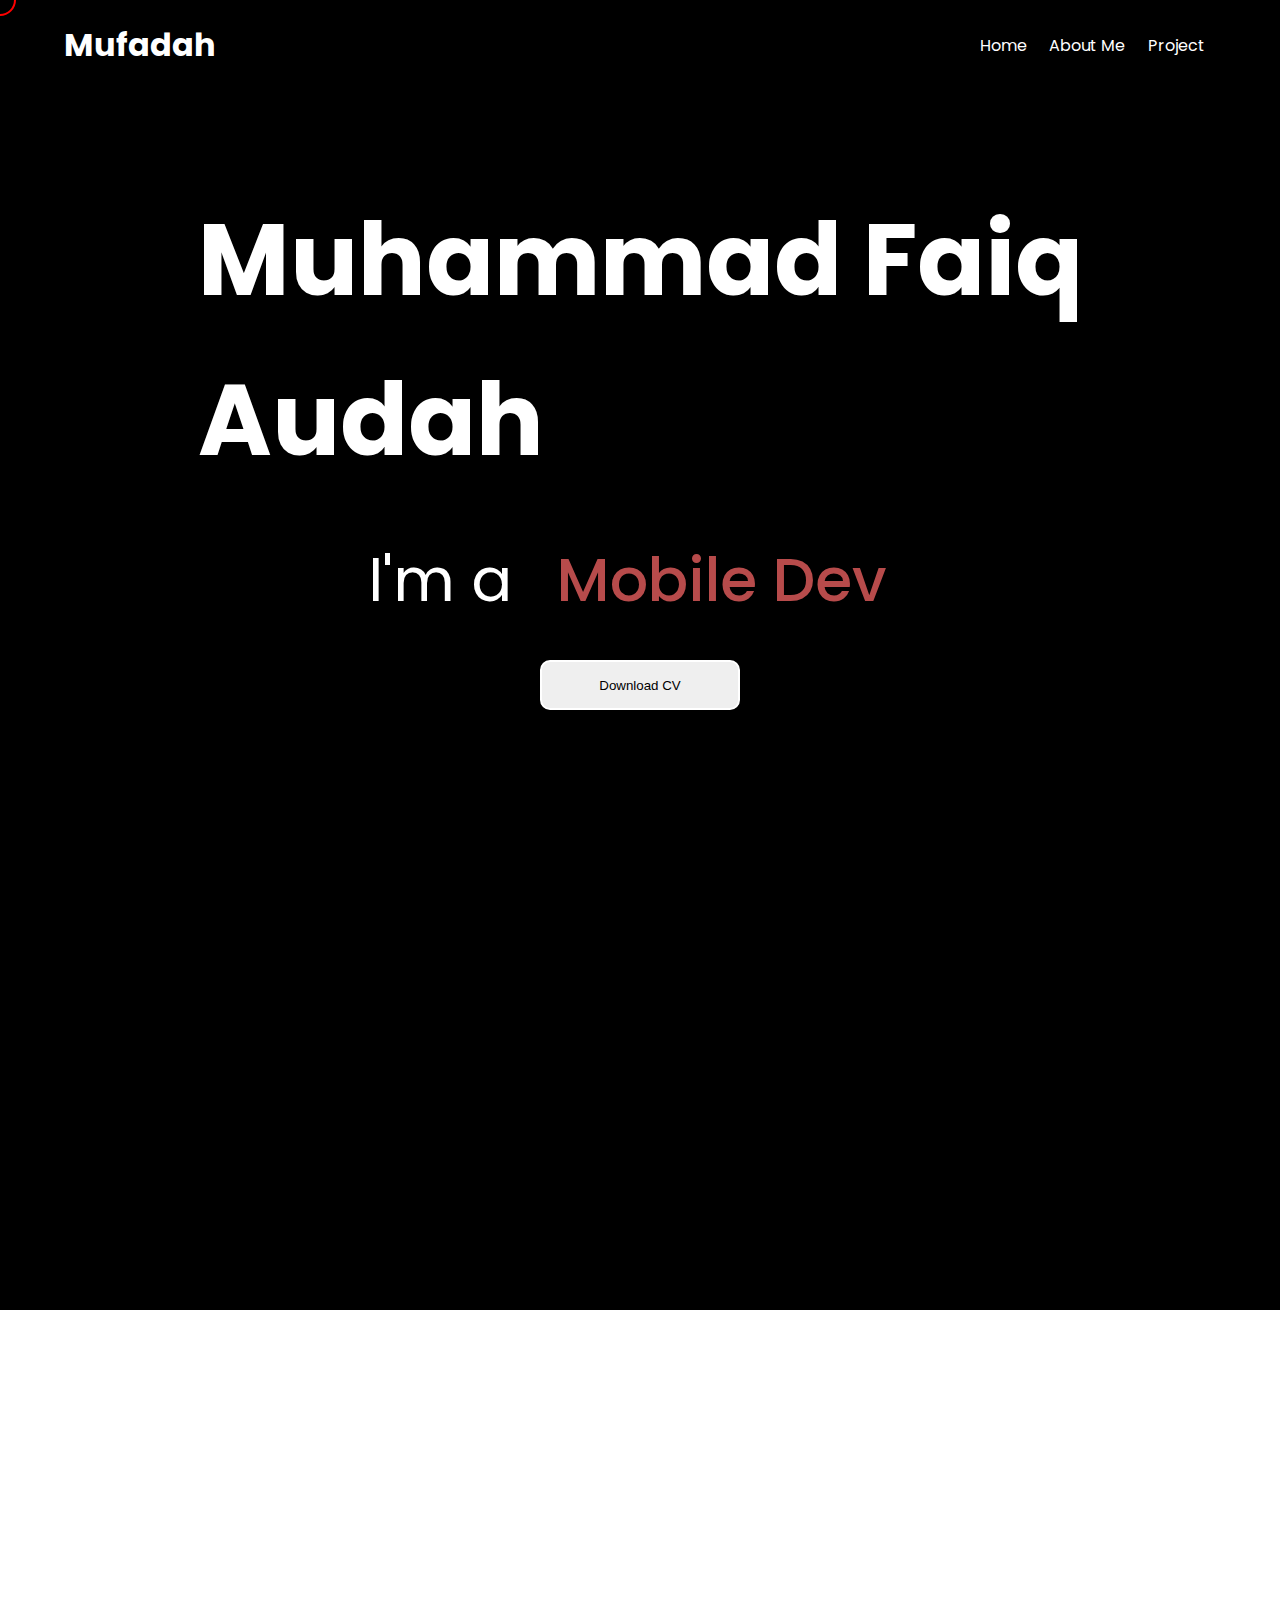
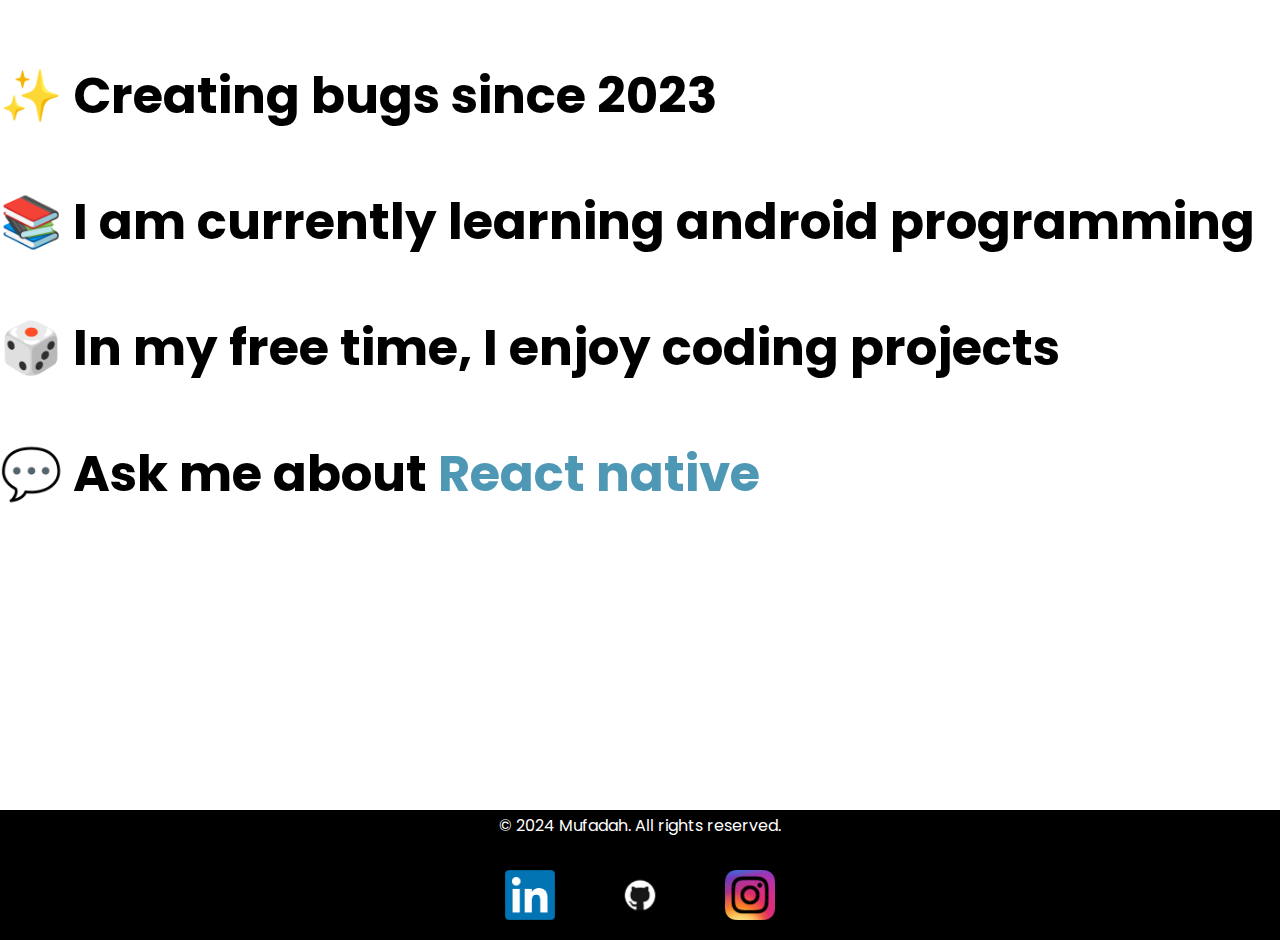
<file: index.html>
<!DOCTYPE html>
<html lang="en">
  <head>
    <link rel="preconnect" href="https://fonts.googleapis.com" />
    <link rel="preconnect" href="https://fonts.gstatic.com" crossorigin />
    <link
      href="https://fonts.googleapis.com/css2?family=Poppins:ital,wght@0,100;0,200;0,300;0,400;0,500;0,600;0,700;0,800;0,900;1,100;1,200;1,300;1,400;1,500;1,600;1,700;1,800;1,900&display=swap"
      rel="stylesheet"
    />
    <link rel="shortcut icon" href="./assets/tag.png" type="image/png" />
    <meta charset="UTF-8" />
    <meta name="viewport" content="width=device-width, initial-scale=1.0" />
    <title>Mufadah</title>
    <link rel="stylesheet" href="./style.css" />
    <script src="./script.js"></script>
  </head>
  <body>
    <div class="cursor"></div>
    <nav>
      <h1>Mufadah</h1>
      <ul class="nav-links">
        <li><a href="#">Home</a></li>
        <li><a href="../aboutme/index.html">About Me</a></li>
        <li><a href="./project/index.html">Project</a></li>
      </ul>
    </nav>
    <section>
      <div class="header">
        <div class="nama">
          <h1 class="name">Muhammad Faiq <br />Audah</h1>
          <div class="wraper">
            <div class="static-txt">I'm a</div>
            <ul class="dynamic-text">
              <li><span>Mobile Dev</span></li>
              <li><span>Programmer</span></li>
              <li><span>Freelance</span></li>
            </ul>
          </div>
        </div>
        <a
          href="https://drive.google.com/drive/folders/1_nheLlsiLQrcK7y-PuR-w7d8AGHNBnP-?dmr=1&ec=wgc-drive-hero-goto"
          class="CV"
          target="_blank"
        >
          <button class="tombol-CV" type="button">Download CV</button>
        </a>
      </div>
      <div class="content">
        <h2 class="content-text">✨ Creating bugs since 2023</h2>
        <h2 class="content-text">
          📚 I am currently learning android programming
        </h2>
        <h2 class="content-text">
          🎲 In my free time, I enjoy coding projects
        </h2>
        <h2 class="content-text">
          💬 Ask me about
          <a href="https://reactnative.dev/" target="_blank" class="react"
            >React native</a
          >
        </h2>
      </div>
      <div class="txt">
        <p>© 2024 Mufadah. All rights reserved.</p>
      </div>
      <div class="bottom">
        <a href="https://www.linkedin.com/in/faiq-a-887a78330/" target="_blank">
          <img src="./assets/LinkedIn_logo_initials.png" alt="Linkedin" />
        </a>
        <a href="https://github.com/mufadah" target="_blank">
          <img src="./assets/images.png" alt="Github" />
        </a>
        <a href="https://www.instagram.com/_faiq.a_/" target="_blank">
          <img src="./assets/download.png" alt="Instagram" />
        </a>
      </div>
    </section>
  </body>
</html>
</file>
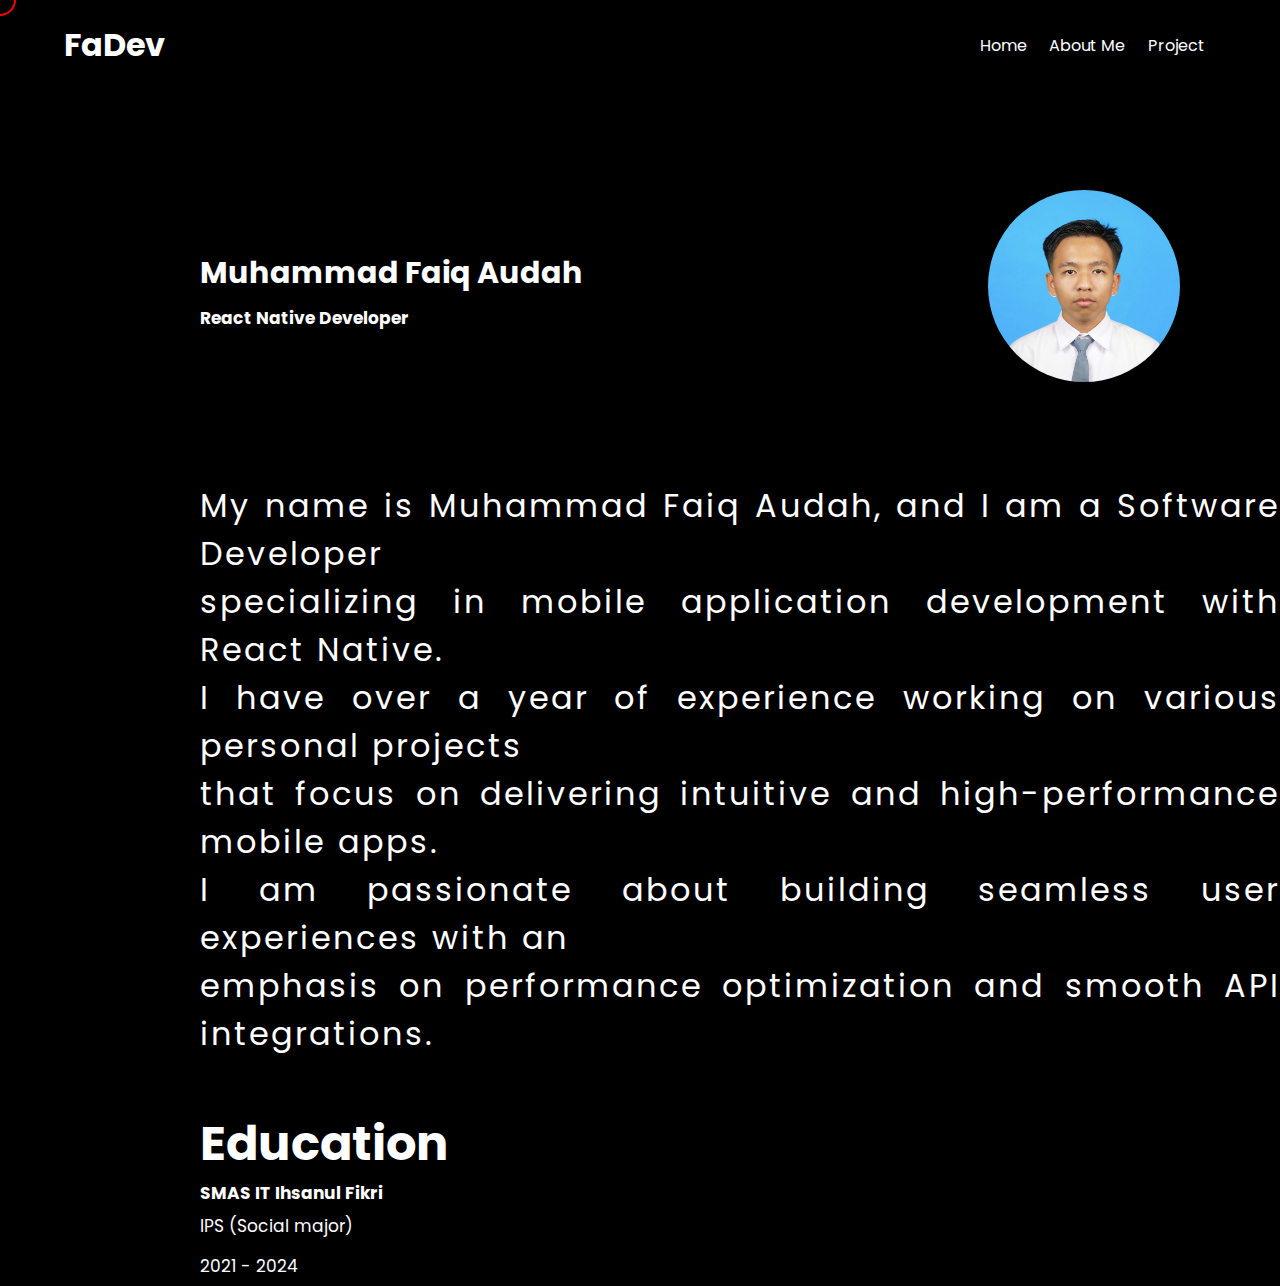
<file: aboutme/index.html>
<!DOCTYPE html>
<html lang="en">
  <head>
    <link rel="preconnect" href="https://fonts.googleapis.com" />
    <link rel="preconnect" href="https://fonts.gstatic.com" crossorigin />
    <link
      href="https://fonts.googleapis.com/css2?family=Poppins:ital,wght@0,100;0,200;0,300;0,400;0,500;0,600;0,700;0,800;0,900;1,100;1,200;1,300;1,400;1,500;1,600;1,700;1,800;1,900&display=swap"
      rel="stylesheet"
    />
    <link rel="shortcut icon" href="../assets/tag.png" type="image/png" />

    <meta charset="UTF-8" />
    <meta name="viewport" content="width=device-width, initial-scale=1.0" />
    <title>Document</title>
    <link rel="stylesheet" href="./style.css" />
    <script src="../script.js"></script>
  </head>
  <body>
    <div class="cursor"></div>
    <nav>
      <h1>FaDev</h1>
      <ul class="nav-links">
        <li><a href="../index.html">Home</a></li>
        <li><a href="#">About Me</a></li>
        <li><a href="../project/index.html">Project</a></li>
      </ul>
    </nav>
    <section>
      <div class="header">
        <div class="kepala">
          <h2>Muhammad Faiq Audah</h2>
          <h4>React Native Developer</h4>
        </div>
        <img src="../assets/p.jpeg" alt="photo" />
      </div>
      <div class="deskripsi">
        <div class="atas">
          <p>
            My name is Muhammad Faiq Audah, and I am a Software Developer<br />
            specializing in mobile application development with React Native.<br />
            I have over a year of experience working on various personal
            projects<br />
            that focus on delivering intuitive and high-performance mobile
            apps.<br />
            I am passionate about building seamless user experiences with an<br />
            emphasis on performance optimization and smooth API integrations.<br />
          </p>
        </div>
        <div class="bawah">
          <h3>Education</h3>
          <h4>SMAS IT Ihsanul Fikri</h4>
          <h5>IPS (Social major)</h5>
          <h5>2021 - 2024</h5>
        </div>
      </div>
    </section>
  </body>
</html>
</file>
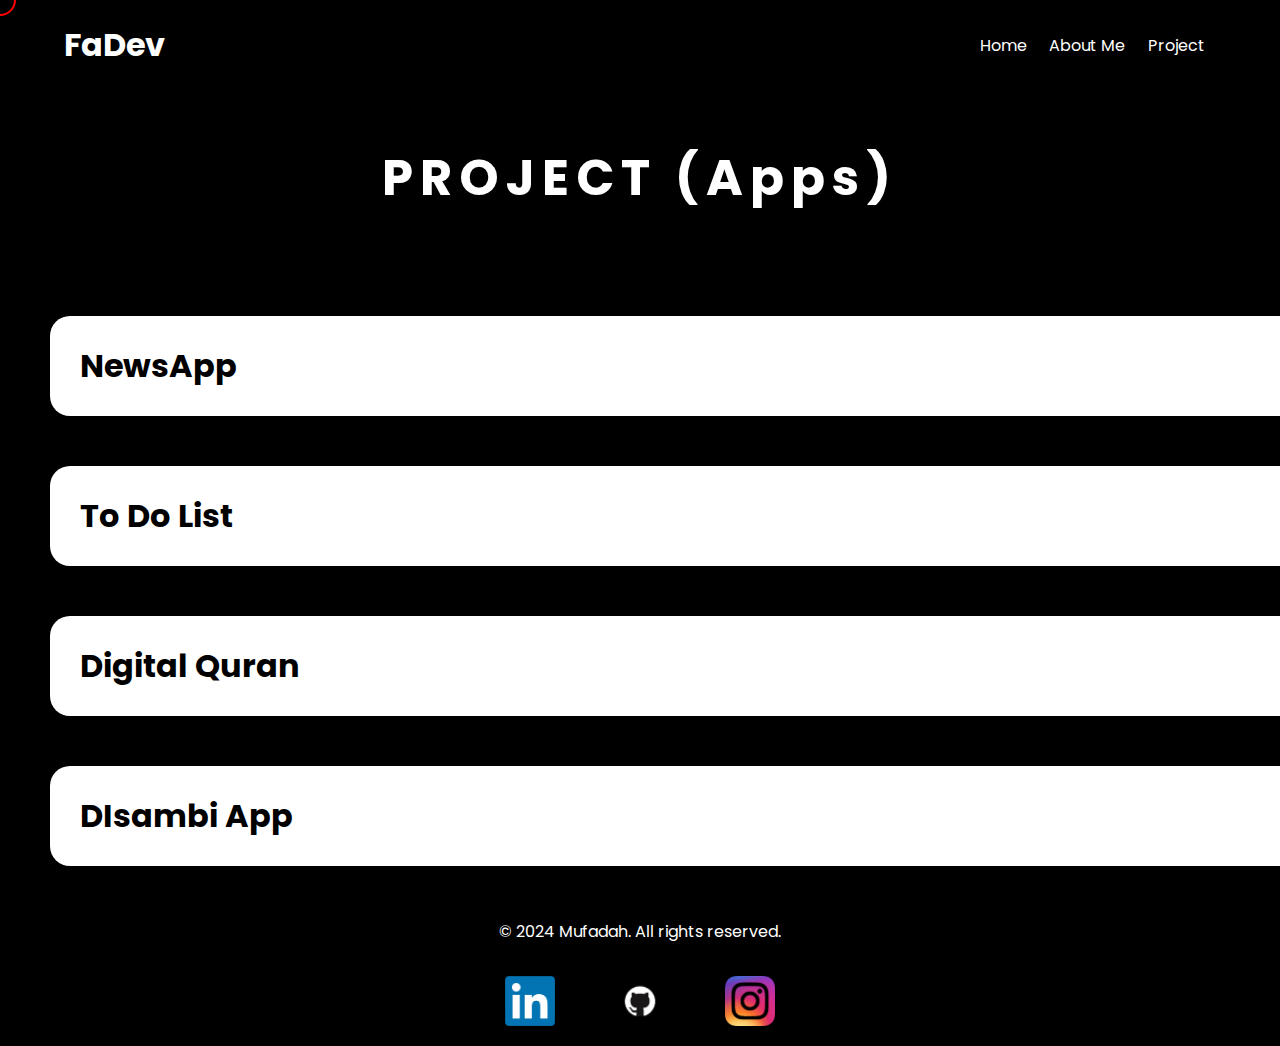
<file: project/index.html>
<!DOCTYPE html>
<html lang="en">
  <head>
    <link rel="preconnect" href="https://fonts.googleapis.com" />
    <link rel="preconnect" href="https://fonts.gstatic.com" crossorigin />
    <link
      href="https://fonts.googleapis.com/css2?family=Poppins:ital,wght@0,100;0,200;0,300;0,400;0,500;0,600;0,700;0,800;0,900;1,100;1,200;1,300;1,400;1,500;1,600;1,700;1,800;1,900&display=swap"
      rel="stylesheet"
    />
    <meta charset="UTF-8" />
    <meta name="viewport" content="width=device-width, initial-scale=1.0" />
    <title>Mufadah - Project</title>
    <link rel="stylesheet" href="./gaya.css" />
    <script src="../script.js"></script>
    <link rel="shortcut icon" href="../assets/tag.png" type="image/png" />
  </head>
  <body>
    <div class="cursor"></div>
    <nav>
      <h1>FaDev</h1>
      <ul class="nav-links">
        <li><a href="../index.html">Home</a></li>
        <li><a href="../aboutme/index.html">About Me</a></li>
        <li><a href="#">Project</a></li>
      </ul>
    </nav>
    <section>
      <div class="header">
        <h1 class="text">PROJECT (Apps)</h1>
      </div>
      <div class="feed">
        <a href="./newsapp/index.html">
          <div class="content">
            <h1 class="text1">NewsApp</h1>
            <img src="../assets/news.png" alt="news" />
          </div>
        </a>
        <a href="./todolist/index.html">
          <div class="content">
            <h1 class="text1">To Do List</h1>
            <img src="../assets/list.png" alt="news" />
          </div>
        </a>
        <a href="./digitalquran/index.html">
          <div class="content">
            <h1 class="text1">Digital Quran</h1>
            <img src="../assets/quran.png" class="quran" alt="quran" />
          </div>
        </a>
        <a href="./disambi/index.html">
          <div class="content">
            <h1 class="text1">DIsambi App</h1>
            <img src="../assets/rmh.png" class="rumah" alt="disambi" />
          </div>
        </a>
      </div>
      <div class="txt">
        <p>© 2024 Mufadah. All rights reserved.</p>
      </div>
      <div class="bottom">
        <a href="https://www.linkedin.com/in/faiq-a-887a78330/" target="_blank">
          <img src="../assets/LinkedIn_logo_initials.png" alt="Linkedin" />
        </a>
        <a href="https://github.com/mufadah" target="_blank">
          <img src="../assets/images.png" alt="Github" />
        </a>
        <a href="https://www.instagram.com/_faiq.a_/" target="_blank">
          <img src="../assets/download.png" alt="Instagram" />
        </a>
      </div>
    </section>
  </body>
</html>
</file>
<file: style.css>
* {
  margin: 0;
  padding: 0;
  box-sizing: border-box;
  cursor: none;
  overflow: auto;
}
::-webkit-scrollbar {
  display: none;
}
body {
  background-color: black;
  font-family: "poppins", sans-serif;
}
nav {
  display: flex;
  justify-content: space-between;
  width: 90%;
  min-height: 10vh;
  align-items: center;
  margin: auto;
}
.nav-links {
  display: flex;
  justify-content: space-between;
  list-style: none;
}
.nav-links,
h1 {
  color: white;
}
.cursor {
  width: 2rem;
  height: 2rem;
  border: 2.5px solid red;
  border-radius: 50%;
  position: absolute;
  transform: translate(-50%, -50%);
  pointer-events: none;
  transition: all 0.3s ease;
  transition-property: background, transform;
  transform-origin: 100% 100%;
  z-index: 9999;
  backdrop-filter: graysclae();
}
.link-grow {
  transform: scale(2);
  background: transparent;
  border: 2px solid white;
}
.nav-links li {
  padding: 0.7rem;
}
.hovered-link {
  color: red;
}
.nama {
  margin-top: 90px;
  text-align: center;
  align-items: center;
  display: flex;
  flex-direction: column;
  line-height: 160px;
}
.name {
  font-size: 100px;
  text-align: justify;
  line-height: 160px;
}
.descr {
  text-align: justify;
  color: white;
  margin-left: -630px;
  font-size: 20px;
}
.header {
  text-align: center;
  justify-content: center;
  align-items: center;
}
.CV {
  text-decoration: none;
  color: black;
}

.tombol-CV {
  width: 200px;
  height: 50px;
  border-radius: 10px;
  position: relative;
  transition: background-color 1s ease-in-out, color 1s;
  z-index: 1;
  border: 2px solid white;
}
.tombol-CV:hover {
  color: white;
  background-color: red;
  transition: all 0.3s ease-in;
}
.content {
  display: flex;
  flex-direction: column;
  background-color: white;
  width: "100%";
  height: 1100px;
  margin-top: 600px;
  z-index: -3;
  position: relative;
  text-align: justify;
  z-index: 1;
  position: relative;
  justify-content: center;
}
.content-text {
  font-size: 50px;
  margin-top: 50px;
  color: black;
}
.content-text:hover {
  color: gray;
}
a {
  color: white;
  text-decoration: none;
}
.react {
  transition: color 0.5s ease-in-out;
  color: #4e98b6;
}
.react:hover {
  color: rgb(6, 201, 255);
}
.bottom {
  height: 100px;
  display: flex;
  position: relative;
  text-align: center;
  justify-content: center;
}
.txt {
  height: 30px;
  display: flex;
  align-items: center;
  justify-content: center;
  color: white;
}
img {
  height: 50px;
  margin: 30px;
  transition: transform 0.5s ease-in-out;
}
img:hover {
  transform: translateY(-15px);
}
.wraper {
  display: inline-flex;
}
.static-txt {
  color: white;
  font-weight: 400;
  font-size: 60px;
}
.dynamic-text {
  margin-left: 20px;
  line-height: 90px;
  height: 90px;
  overflow: hidden;
  margin-top: 35px;
}
.dynamic-text li {
  list-style: none;
  font-size: 60px;
  font-weight: 500;
  color: #b74b4b;
  position: relative;
  top: 0;
  animation: slide 5s steps(3) infinite;
}
@keyframes slide {
  100% {
    top: -270px;
  }
}
.dynamic-text li span {
  position: relative;
  margin-top: -90px;
}
.dynamic-text li span::after {
  content: "";
  position: absolute;
  left: 0;
  height: 100%;
  width: 100%;
  /* border-left: 2px solid burlywood; */
  /* background: bisque; */
}
</file>
<file: aboutme/style.css>
* {
  margin: 0;
  padding: 0;
  box-sizing: border-box;
  cursor: none;
  text-decoration: none;
  color: white;
  overflow: auto;
}
::-webkit-scrollbar {
  display: none;
}
body {
  background-color: black;
  font-family: "poppins", sans-serif;
}
nav {
  display: flex;
  justify-content: space-between;
  width: 90%;
  min-height: 10vh;
  align-items: center;
  margin: auto;
}
.nav-links {
  display: flex;
  justify-content: space-between;
  list-style: none;
}

.cursor {
  width: 2rem;
  height: 2rem;
  border: 2.5px solid red;
  border-radius: 50%;
  position: absolute;
  transform: translate(-50%, -50%);
  pointer-events: none;
  transition: all 0.3s ease;
  transition-property: background, transform;
  transform-origin: 100% 100%;
  z-index: 99999;
  backdrop-filter: graysclae();
}
.link-grow {
  transform: scale(2);
  background: transparent;
  border: 2px solid white;
}
.nav-links li {
  padding: 0.7rem;
}
.hovered-link {
  color: red;
}
.header {
  display: flex;
  justify-content: space-between;
  margin: 100px;
  align-items: center;
  margin-left: 200px;
}
.header h2 {
  line-height: 4rem;
  font-size: 30px;
}
.header img {
  width: 2in;
  height: 2in;
  border-radius: 100%;
}
.deskripsi {
  margin-left: 200px;
  flex-direction: column;
}
.deskripsi p {
  font-size: 2rem;
  letter-spacing: 3px;
}
.atas {
  display: flex;
  text-align: justify;
  align-items: center;
}
.bawah h3 {
  margin-top: 50px;
  display: flex;
  font-size: 3rem;
}
.bawah h5 {
  font-size: 17px;
  line-height: 2.5rem;
  font-weight: 400;
}
h4 {
  font-size: 17px;
}
</file>
<file: project/gaya.css>
* {
  margin: 0;
  padding: 0;
  box-sizing: border-box;
  cursor: none;
  text-decoration: none;
  color: white;
  overflow: auto;
}
::-webkit-scrollbar {
  display: none;
}
body {
  background-color: black;
  font-family: "poppins", sans-serif;
}
nav {
  display: flex;
  justify-content: space-between;
  width: 90%;
  min-height: 10vh;
  align-items: center;
  margin: auto;
}
.nav-links {
  display: flex;
  justify-content: space-between;
  list-style: none;
}

.cursor {
  width: 2rem;
  height: 2rem;
  border: 2.5px solid red;
  border-radius: 50%;
  position: absolute;
  transform: translate(-50%, -50%);
  pointer-events: none;
  transition: all 0.3s ease;
  transition-property: background, transform;
  transform-origin: 100% 100%;
  z-index: 99999;
  backdrop-filter: graysclae();
}
.link-grow {
  transform: scale(2);
  background: transparent;
  border: 2px solid white;
}
.nav-links li {
  padding: 0.7rem;
}
.hovered-link {
  color: red;
}
.header {
  text-align: center;
}
.text {
  margin: 50px;
  font-size: 50px;
  letter-spacing: 7px;
}
.content {
  position: relative;
  z-index: 1;
  margin: 50px;
  width: 1600px;
  height: 100px;
  background-color: white;
  border-radius: 20px;
  align-items: center;
  display: flex;
  transition: background-color 0.5s ease-in-out;
  justify-content: space-between;
  overflow: hidden;
}
.text1 {
  color: black;
  margin-left: 30px;
}
.content:hover {
  background-color: red;
}
img {
  width: 150px;
  background-color: transparent;
}
.quran {
  width: 300px;
  margin-right: -90px;
}
.rumah {
  width: 100px;
  margin-right: 5px;
}
.bottom {
  height: 100px;
  display: flex;
  position: relative;
  text-align: center;
  justify-content: center;
}
.txt {
  height: 30px;
  display: flex;
  align-items: center;
  justify-content: center;
  color: white;
}
.bottom img {
  width: 50px;
  margin: 30px;
  transition: transform 0.5s ease-in-out;
}
.bottom img:hover {
  transform: translateY(-15px);
}
</file>
